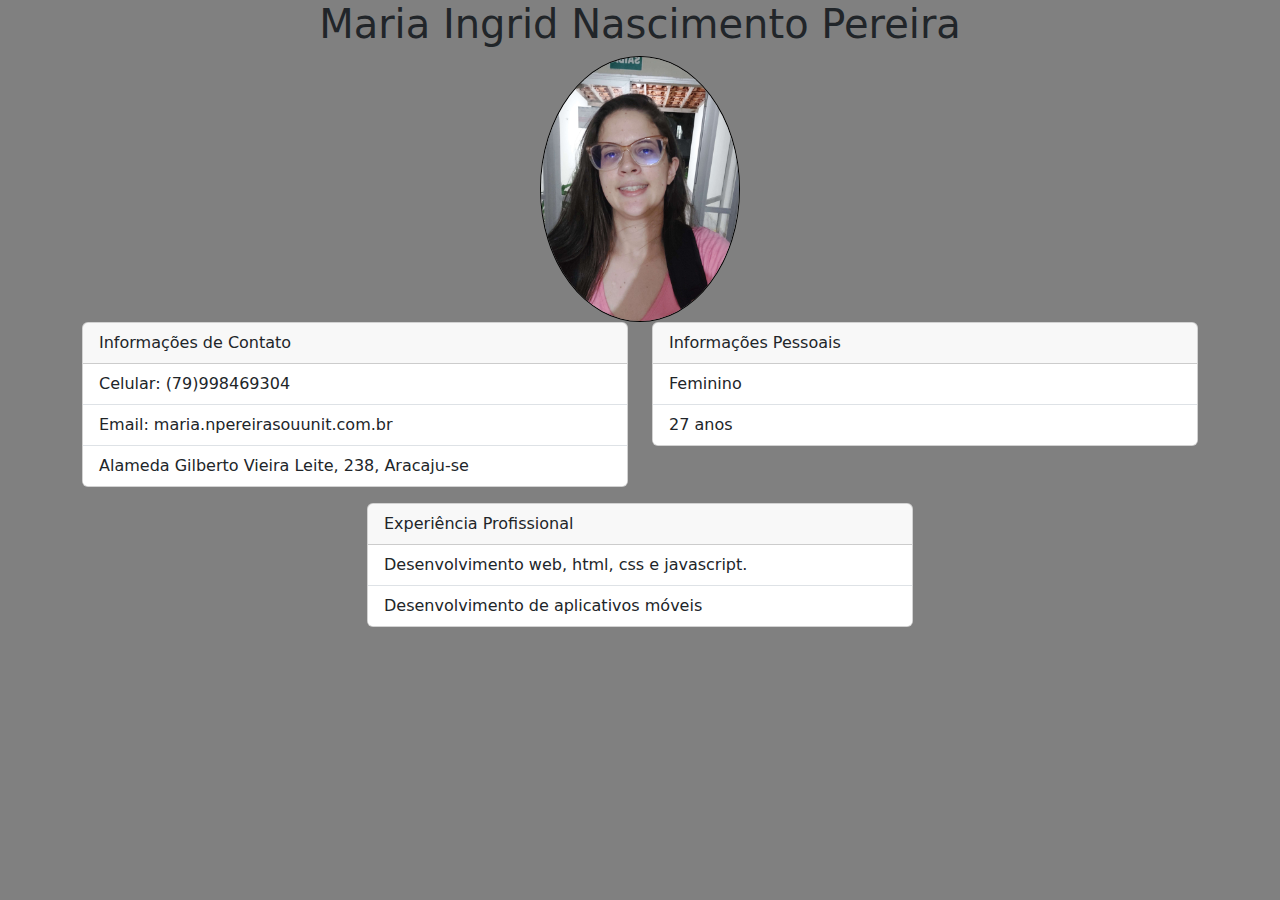
<file: Portfólio/curriculoIngrid/index.html>
<!DOCTYPE html>
<html lang="pt-br">
<head>
    <meta charset="UTF-8">
    <meta name="viewport" content="width=device-width, initial-scale=1.0">
    <title>Currículo Maria Ingrid</title>
    <link href="https://cdn.jsdelivr.net/npm/bootstrap@5.3.3/dist/css/bootstrap.min.css" rel="stylesheet" integrity="sha384-QWTKZyjpPEjISv5WaRU9OFeRpok6YctnYmDr5pNlyT2bRjXh0JMhjY6hW+ALEwIH" crossorigin="anonymous">
    <link rel="stylesheet" href="assets/css/style.css">
</head>
<body>
    <div class="container">
        <div class="row">
            <div class="col-md-12 text-center">
                <h1>Maria Ingrid Nascimento Pereira</h1>
                <img class="foto-perfil" src="assets/imagens/foto.jpeg" alt="Foto de Maria Ingrid">
            </div>
        </div>
        <div class="row">
            <div class="col-md-6">
                <div class="card mb-3">
                    <div class="card-header">
                        Informações de Contato
                    </div>
                    <ul class="list-group list-group-flush">
                        <li class="list-group-item">Celular: (79)998469304</li>
                        <li class="list-group-item">Email: maria.npereirasouunit.com.br</li>
                        <li class="list-group-item">Alameda Gilberto Vieira Leite, 238, Aracaju-se</li>
                    </ul>
                </div>
            </div>
            <div class="col-md-6">
                <div class="card mb-3">
                    <div class="card-header">
                        Informações Pessoais
                    </div>
                    <ul class="list-group list-group-flush">
                        <li class="list-group-item">Feminino</li>
                        <li class="list-group-item">27 anos</li>
                    </ul>
                </div>
            </div>
        </div>
        <div class="row justify-content-center">
            <div class="col-md-6">
                <div class="card">
                    <div class="card-header">
                        Experiência Profissional
                    </div>
                    <ul class="list-group list-group-flush">
                        <li class="list-group-item">Desenvolvimento web, html, css e javascript.</li>
                        <li class="list-group-item">Desenvolvimento de aplicativos móveis</li>
                    </ul>
                </div>
            </div>
        </div>
    </div>
    <script src="https://cdn.jsdelivr.net/npm/bootstrap@5.3.3/dist/js/bootstrap.bundle.min.js" integrity="sha384-YvpcrYf0tY3lHB60NNkmXc5s9fDVZLESaAA55NDzOxhy9GkcIdslK1eN7N6jIeHz" crossorigin="anonymous"></script>
</body>
</html>
</file>
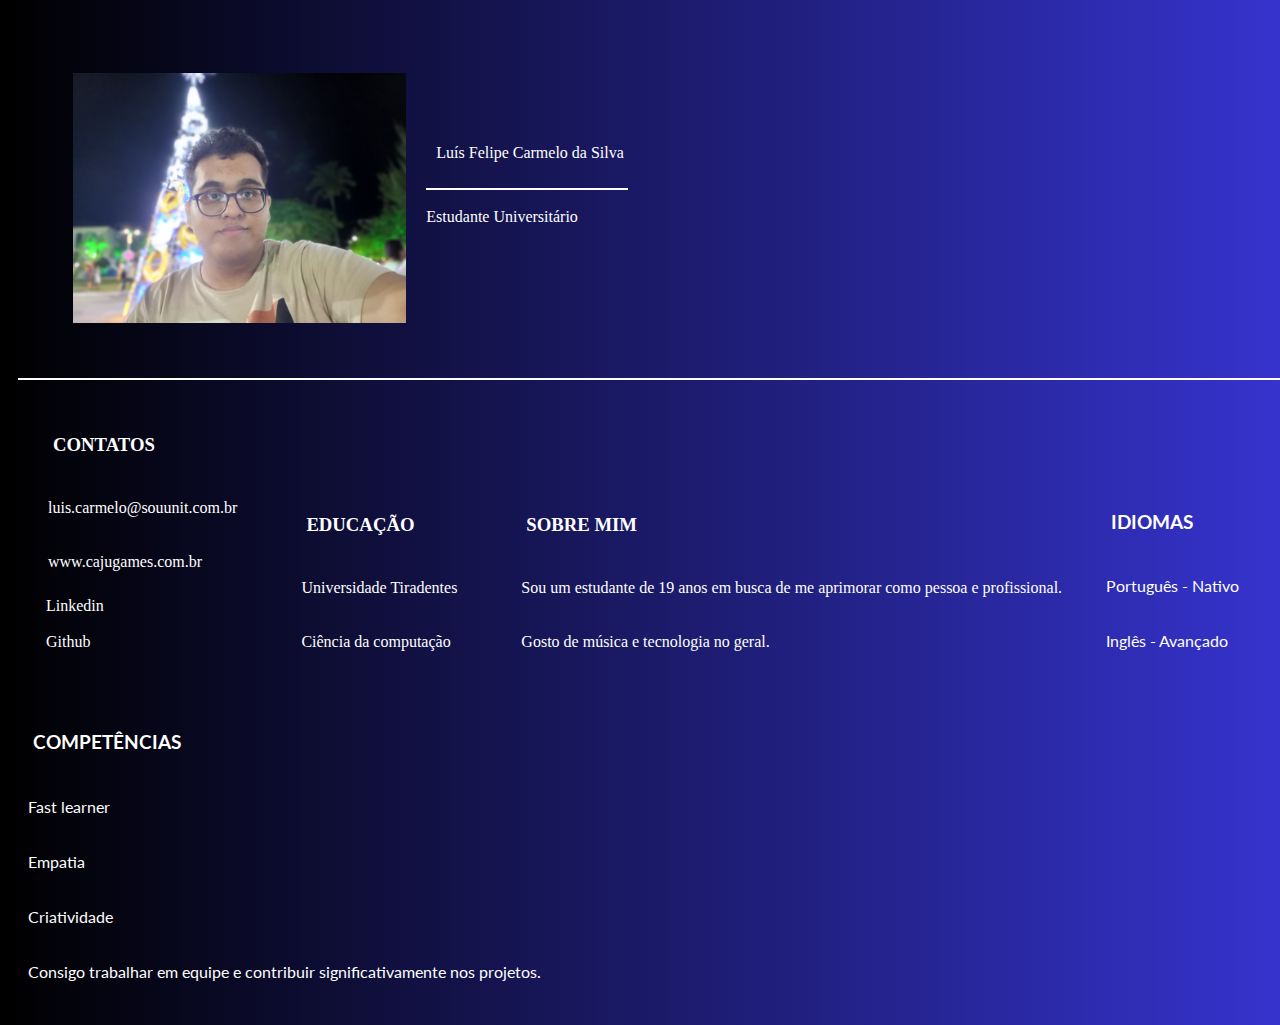
<file: Portfólio/curriculoFelipe/currículo.html>
<!DOCTYPE html>
<html lang="en">
<head>
    <meta charset="UTF-8">
    <meta name="viewport" content="width=device-width, initial-scale=1.0">
    <title>Portfólio - Unit </title>
    <link rel="stylesheet" href="style.css">
    <style>
        @import url('https://fonts.googleapis.com/css2?family=Lato:ital,wght@0,100;0,300;0,400;0,700;0,900;1,100;1,300;1,400;1,700;1,900&display=swap');
        </style>
</head>

<body>

    <header> </header>

    <main>

        <div class="titulo">
            <img src="assets/perfil.jpg">
            <div class="frase"> <p>Luís Felipe Carmelo da Silva<br><div class="linha-horizontal" id="nome"></div><br>Estudante Universitário</p></div>
                 
        </div>
        
        <div class="linha-horizontal"></div>

        <div class="Informações">  

            <div class="dados">
                <h3>CONTATOS</h3>
                <p> luis.carmelo@souunit.com.br</p>
                <p> www.cajugames.com.br</p>
                <a href="https://www.linkedin.com/in/luis-felipe-carmelo-83656929b?utm_source=share&utm_campaign=share_via&utm_content=profile&utm_medium=android_app" style="font-size: medium;">Linkedin</a> <br><br>
                <a href="https://github.com/felkip?tab=repositories" style="font-size: medium;">Github</a>
            </div>

           <div class="dados">
                <h3>EDUCAÇÃO</h3>
                <p> Universidade Tiradentes</p>
                <p> Ciência da computação</p>
            </div> 

            <div class="dados">
                <h3>SOBRE MIM</h3>
                <p> Sou um estudante de 19 anos em busca de me aprimorar como pessoa e profissional.</p>
                <p> Gosto de música e tecnologia no geral.</p>
            </div>

            <div class="extra">
                <h3>IDIOMAS</h3>
                <p> Português - Nativo </p>
                <p> Inglês - Avançado</p>
            </div>
            
                <h3>COMPETÊNCIAS</h3>
                <p> Fast learner</p>
                <p> Empatia</p>
                <p> Criatividade</p>
                <p> Consigo trabalhar em equipe e contribuir significativamente nos projetos.</p>

           

            
                
            
           
        </div>
        

    </main>
    
</body>
</html>
</file>
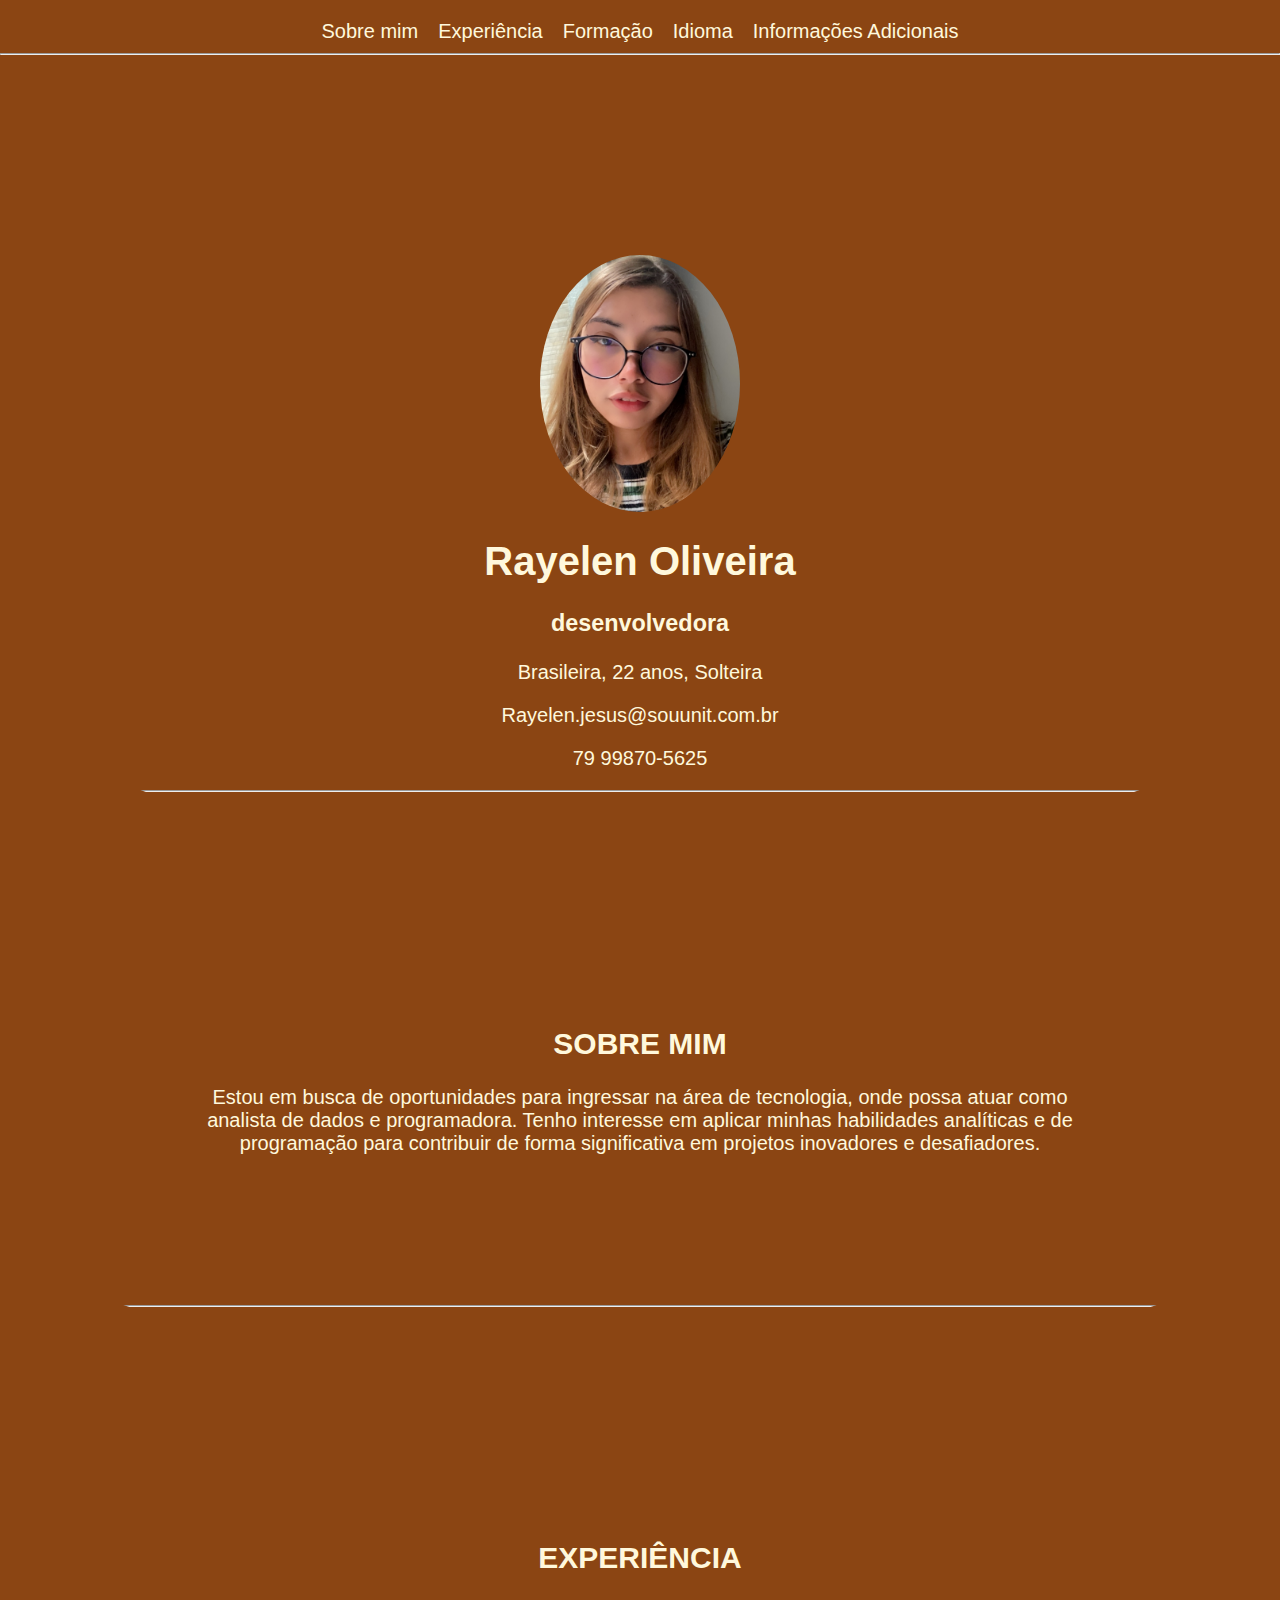
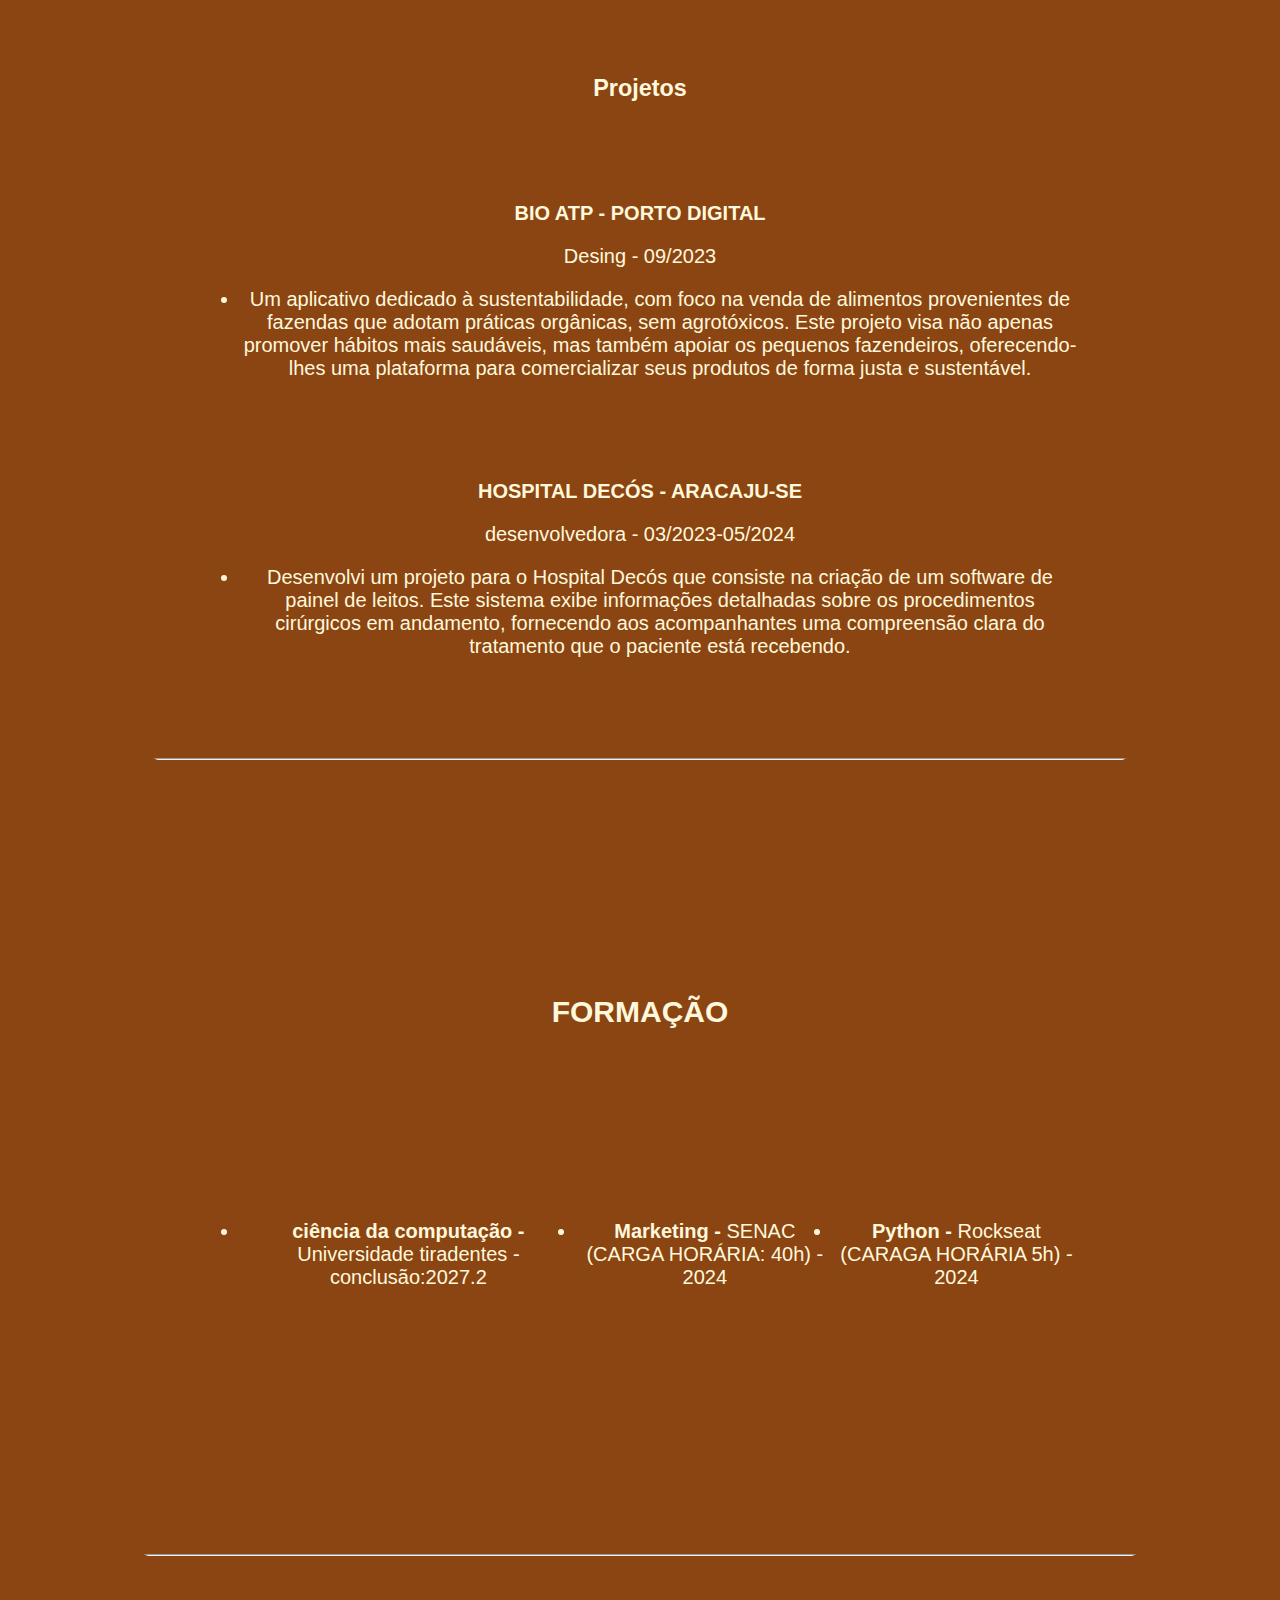
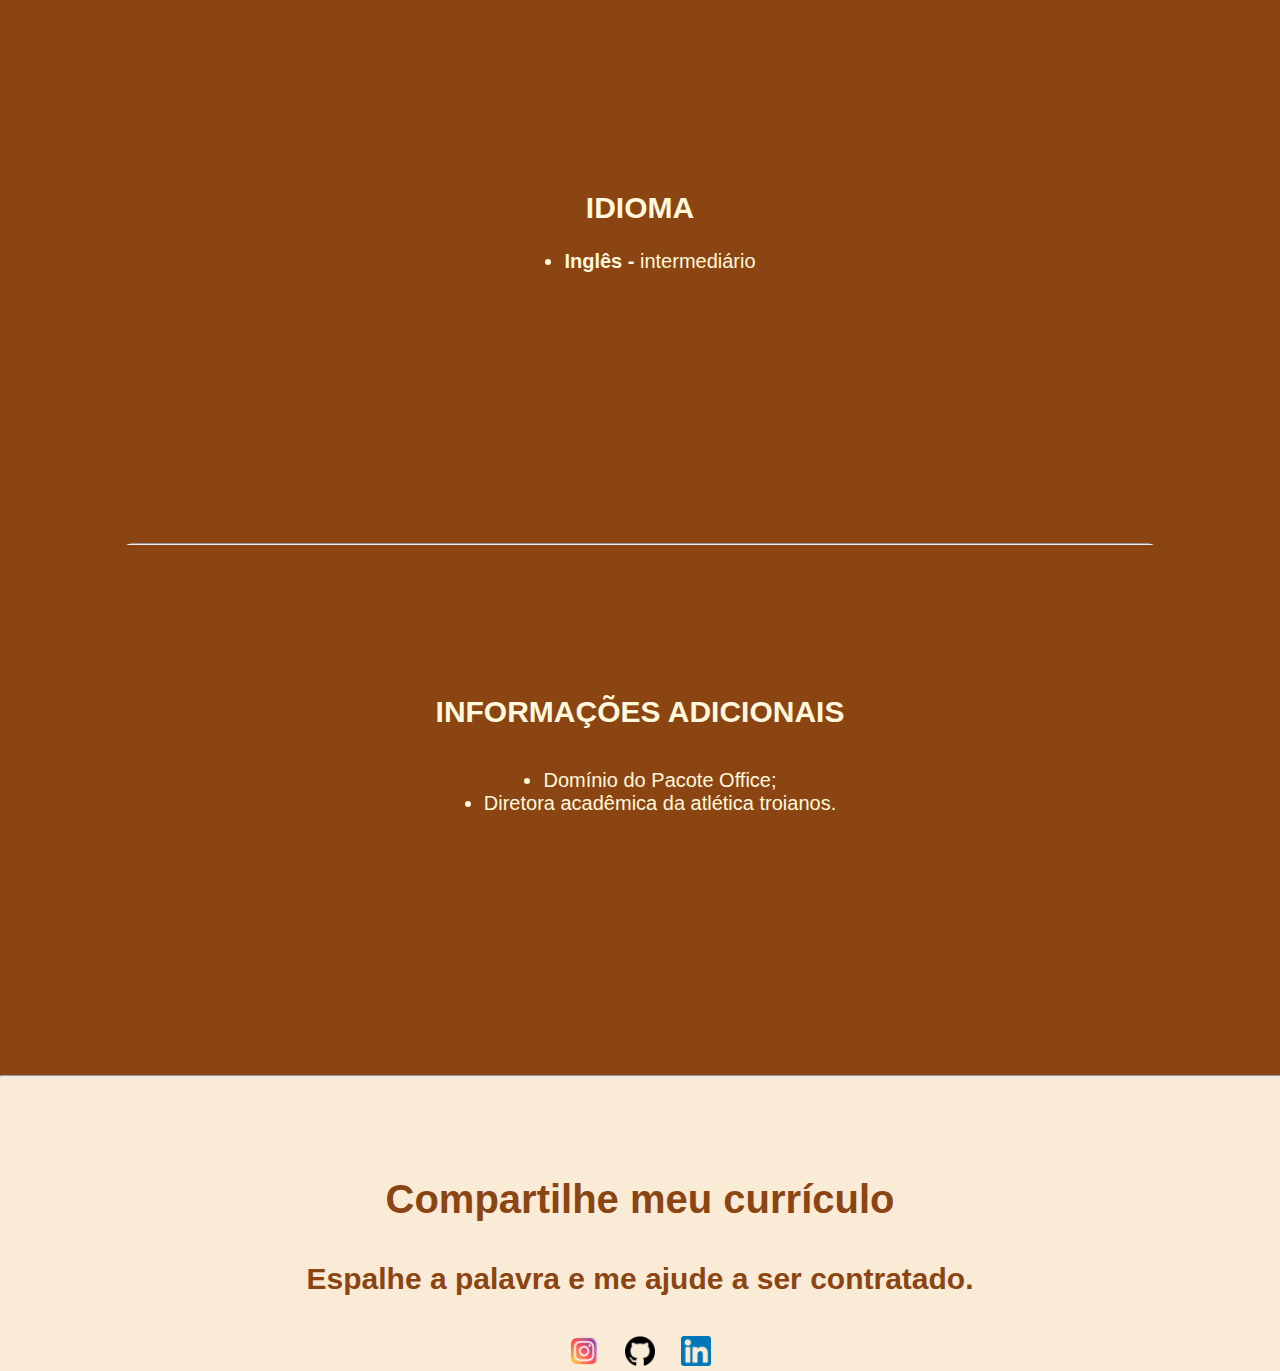
<file: Portfólio/curriculoRayelen/curriculo.html>
<!DOCTYPE html>
<html lang="pt-BR">

<head>
    <meta charset="UTF-8">
    <meta name="viewport" content="width=device-width, initial-scale=1.0">
    <link rel="stylesheet" href="style.css">
    <title>Curriculum</title>
</head>

<body>

    <header>
        <nav>
            <a href="#information">Sobre mim</a>
            <a href="#experience">Experiência</a>
            <a href="#formation">Formação</a>
            <a href="#language">Idioma</a>
            <a href="#adicionais">Informações Adicionais</a>
        </nav>
        <hr>
    </header>

    <main>
        <section>
            <img src="assets/img/ellen.JPG" alt="eu">
            <header>
                <h1>Rayelen Oliveira</h1>
                <h3>desenvolvedora</h3>
                <p>Brasileira, 22 anos, Solteira</p>
                <p>Rayelen.jesus@souunit.com.br</p>
                <p>79 99870-5625</p>
            </header>
            <hr>
        </section>

        <section id="information">
            <header>
                <h2>SOBRE MIM</h2>
            </header>
            <article>
                <p>Estou em busca de oportunidades para ingressar na área de tecnologia, onde possa atuar como analista
                    de dados e programadora. Tenho interesse em aplicar minhas habilidades analíticas e de programação
                    para contribuir de forma significativa em projetos inovadores e desafiadores.</p>
                <hr>
            </article>
        </section>

        <section id="experience">
            <header>
                <h2>EXPERIÊNCIA</h2>
            </header>
            <article>
                <h3>Projetos</h3>
                <p><strong>BIO ATP - PORTO DIGITAL</strong></p>
                <p>Desing - 09/2023</p>
                <ul>
                    <li>Um aplicativo dedicado à sustentabilidade, com foco na venda de alimentos provenientes de
                        fazendas que adotam práticas orgânicas, sem agrotóxicos. Este projeto visa não apenas promover
                        hábitos mais saudáveis, mas também apoiar os pequenos fazendeiros, oferecendo-lhes uma
                        plataforma para comercializar seus produtos de forma justa e sustentável.</li>
                </ul>
                <p><strong>HOSPITAL DECÓS - ARACAJU-SE</strong></p>
                <p>desenvolvedora - 03/2023-05/2024</p>
                <ul>
                    <li>Desenvolvi um projeto para o Hospital Decós que consiste na criação de um software de painel de
                        leitos. Este sistema exibe informações detalhadas sobre os procedimentos cirúrgicos em
                        andamento, fornecendo aos acompanhantes uma compreensão clara do tratamento que o paciente está
                        recebendo.</li>
                </ul>
                <hr>
            </article>
        </section>

        <section id="formation">
            <header>
                <h2>FORMAÇÃO</h2>
            </header>
            <article>
                <ul>
                    <li><strong>ciência da computação -</strong> Universidade tiradentes - conclusão:2027.2</li>
                    <li><strong>Marketing -</strong> SENAC (CARGA HORÁRIA: 40h) - 2024</li>
                    <li><strong>Python -</strong> Rockseat (CARAGA HORÁRIA 5h) - 2024</li>
                </ul>
            </article>
            <hr>
        </section>

        <section id="language">
            <header>
                <h2>IDIOMA</h2>
            </header>
            <article>
                <ul>
                    <li><strong>Inglês - </strong>intermediário</li>
                </ul>
            </article>
        </section>

        <section id="adicionais">
            <hr>
            <header>
                <h2>INFORMAÇÕES ADICIONAIS</h2>
            </header>
            <article>
                <ul>
                    <li>Domínio do Pacote Office;</li>
                    <li>Diretora acadêmica da atlética troianos.</li>
                </ul>
            </article>
        </section>
    </main>

    <footer>
        <hr>
        <h1>Compartilhe meu currículo</h1>
        </div>
        <h2>Espalhe a palavra e me ajude a ser contratado.</h2>
        </div>
        
        <a href="https://www.instagram.com/_yellenz/" target="_blank" rel="external"><img src="assets/img/insta.png" alt="instagram" width="30px"></a>
            
        <a href="https://github.com/yellenbr" target="_blank" rel="external"><img src="assets/img/github.png" alt="github" width="60px"></a>
            
        <a href="https://www.linkedin.com/in/rayelen-oliveira-613b131ab/" target="_blank" rel="external" ><img src="assets/img/linkedin.png" alt="WhatsApp" width="32px"></a>  
    </footer>

</body>

</html>
</file>
<file: Portfólio/curriculoIngrid/assets/css/style.css>
.foto-perfil{
    border-radius: 100%;
    max-width: 200px;
    border: 1px solid black;
}

body{
    background-color: gray;
}
</file>
<file: Portfólio/curriculoFelipe/style.css>
body{
    /* background-color: #3533cd; */
    background-image: linear-gradient(to right,rgb(0, 0, 0), #3533cd);
    color: white;
    font-weight: bold;
    font-family: "Lato", sans-serif;
    font-weight: 400;
    font-style: normal;
    padding: 10px;
    
    
}

header{
    justify-content: right;

}
    
a{
    text-decoration: none;
    padding: 8px;
    color: #ffffff;
    font-family: "Lato-Regular";
}


main img{
    height: 250px;
    padding: 10px;
    align-self: normal;
}

.frase{
    padding: 10px;
    font-family: "Lato-Regular";
}

.titulo{
    padding: 45px;
    display: flex;
    align-items: center;
    
}
p{
    padding: 10px;
}

.informações{
   justify-content: center;
   padding: 5px;
   display: flex;
   flex-direction: column;
   font-family: "Lato-Regular";
}

h3{
    padding: 15px;
}

.linha-horizontal{
    width: 1836px;
    border: 1px solid #ffffff;
}

#nome{
    border: 1px solid #ffffff;
    width: 200px;
}

.dados{
    display: inline-block;
    padding: 20px;
    font-family: "Lato-Regular";
    
}

.extra{
    display: inline-block
}
</file>
<file: Portfólio/curriculoRayelen/style.css>
body {
    margin: 0;
    width: 100%;
    font-family: 'Segoe UI', Tahoma, Geneva, Verdana, sans-serif;
    font-size: 20px;
    color: cornsilk;
    background-color: saddlebrown;
}

header {
    text-align: center;
    margin-top: 20px;
}

nav {
    display: flex;
    justify-content: center;
}

nav a {
    margin: 0 10px;
    color: inherit;
    text-decoration: none;
    transition: color 0.3s ease;
}

nav a:hover {
    color: lightslategray;
}

section {
    text-align: center;
    overflow: hidden;
    border-radius: 10%;
    margin: 200px 100px; 
}

section img {
    width: 200px; 
    height: auto;
    display: block;
    border-radius: 50%; 
    margin: 0 auto;
}

#information p {
    margin: 0 100px 150px; 
}

#experience h3, #formation h3 {
    text-align: center;
    overflow: hidden;
    margin: 100px; 
}

#experience ul, #formation ul, span ul {
    text-align: center;
    overflow: hidden;
    margin: 0 100px 100px; 
    
}

ul {
    margin-bottom: 60px;
}

#formation ul {
    display: flex;
    justify-content: center;
    align-items: center;
    height: 400px;
}

#language ul {
    display: flex;
    justify-content: center;
    align-items: center;
    text-align: center;
}
#adicionais h2 {
    margin-top: 150px;

}
#adicionais ul {
    margin-top: 40px;
    display: flex;
    justify-content: center;
    flex-direction: column;
    align-items: center;
    text-align: center;
}
footer {
    background-color: antiquewhite;
    color: saddlebrown;
    text-align: center;
}

footer hr {
    width: 100%;
    margin-top: 100px;
    margin-bottom: 100px;
}

footer h1, footer h2 {
    flex: 1;
    margin-bottom: 40px;
}

footer img {
    margin: 0 10px;
    width: auto;
    height: 30px; 
}
</file>
